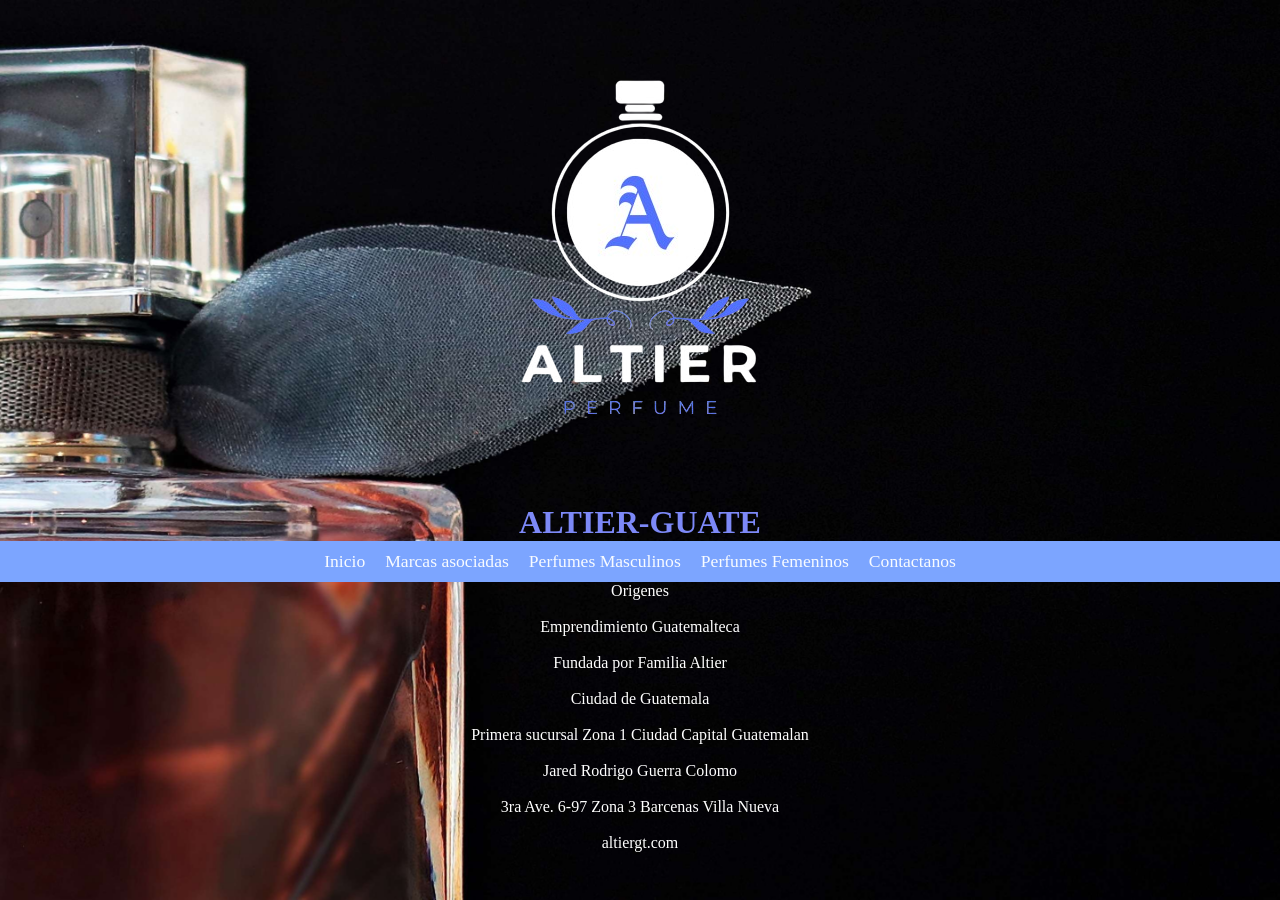
<file: index.html>
<!DOCTYPE html>
<html lang="en">
<head>
    <link rel="stylesheet" href="CSS/style.css">
    <meta charset="UTF-8">
    <meta name="viewport" content="width=device-width, initial-scale=1.0">
    <title>Perfume</title>
</head>
<body>
    <header>
        <center>
             <div class="titulo">
                <img src="img/logob.png" >
                <h1><b>ALTIER-GUATE</b></h1>
            </div>
        </center>
        <div class="barras">
            <button onclick="abrir_cerrar_menu()" class='boton_menu' id='x'></button> 
        </div>
        
        <nav id="menu" class="desplegable">
            
            <ul>
                <li><a href="index.html">Inicio</a></li>
                <li><a href="marcas.html">Marcas asociadas</a></li>
                <li><a href="hombres.html">Perfumes Masculinos</a></li>
                <li><a href="mujeres.html">Perfumes Femeninos</a></li>
                <li><a href="contac.html">Contactanos</a></li>
                
            </ul>
        </nav>
   
        
    </header>
    <main> 
        <center> Origenes </center> <br>
        <center> Emprendimiento Guatemalteca </center> <br>
        <center> Fundada por Familia Altier </center> <br>
        <center> Ciudad de Guatemala </center> <br>
        <center> Primera sucursal Zona 1 Ciudad Capital Guatemalan </center> <br>
    </main>
    <script src="java/main.js"></script>
</body>
<footer> 
    <center> Jared Rodrigo Guerra Colomo</center> <br>
    <center> 3ra Ave. 6-97 Zona 3 Barcenas Villa Nueva  </center> <br>
    <center> altiergt.com </center> <br>
</footer>
</html>
</file>
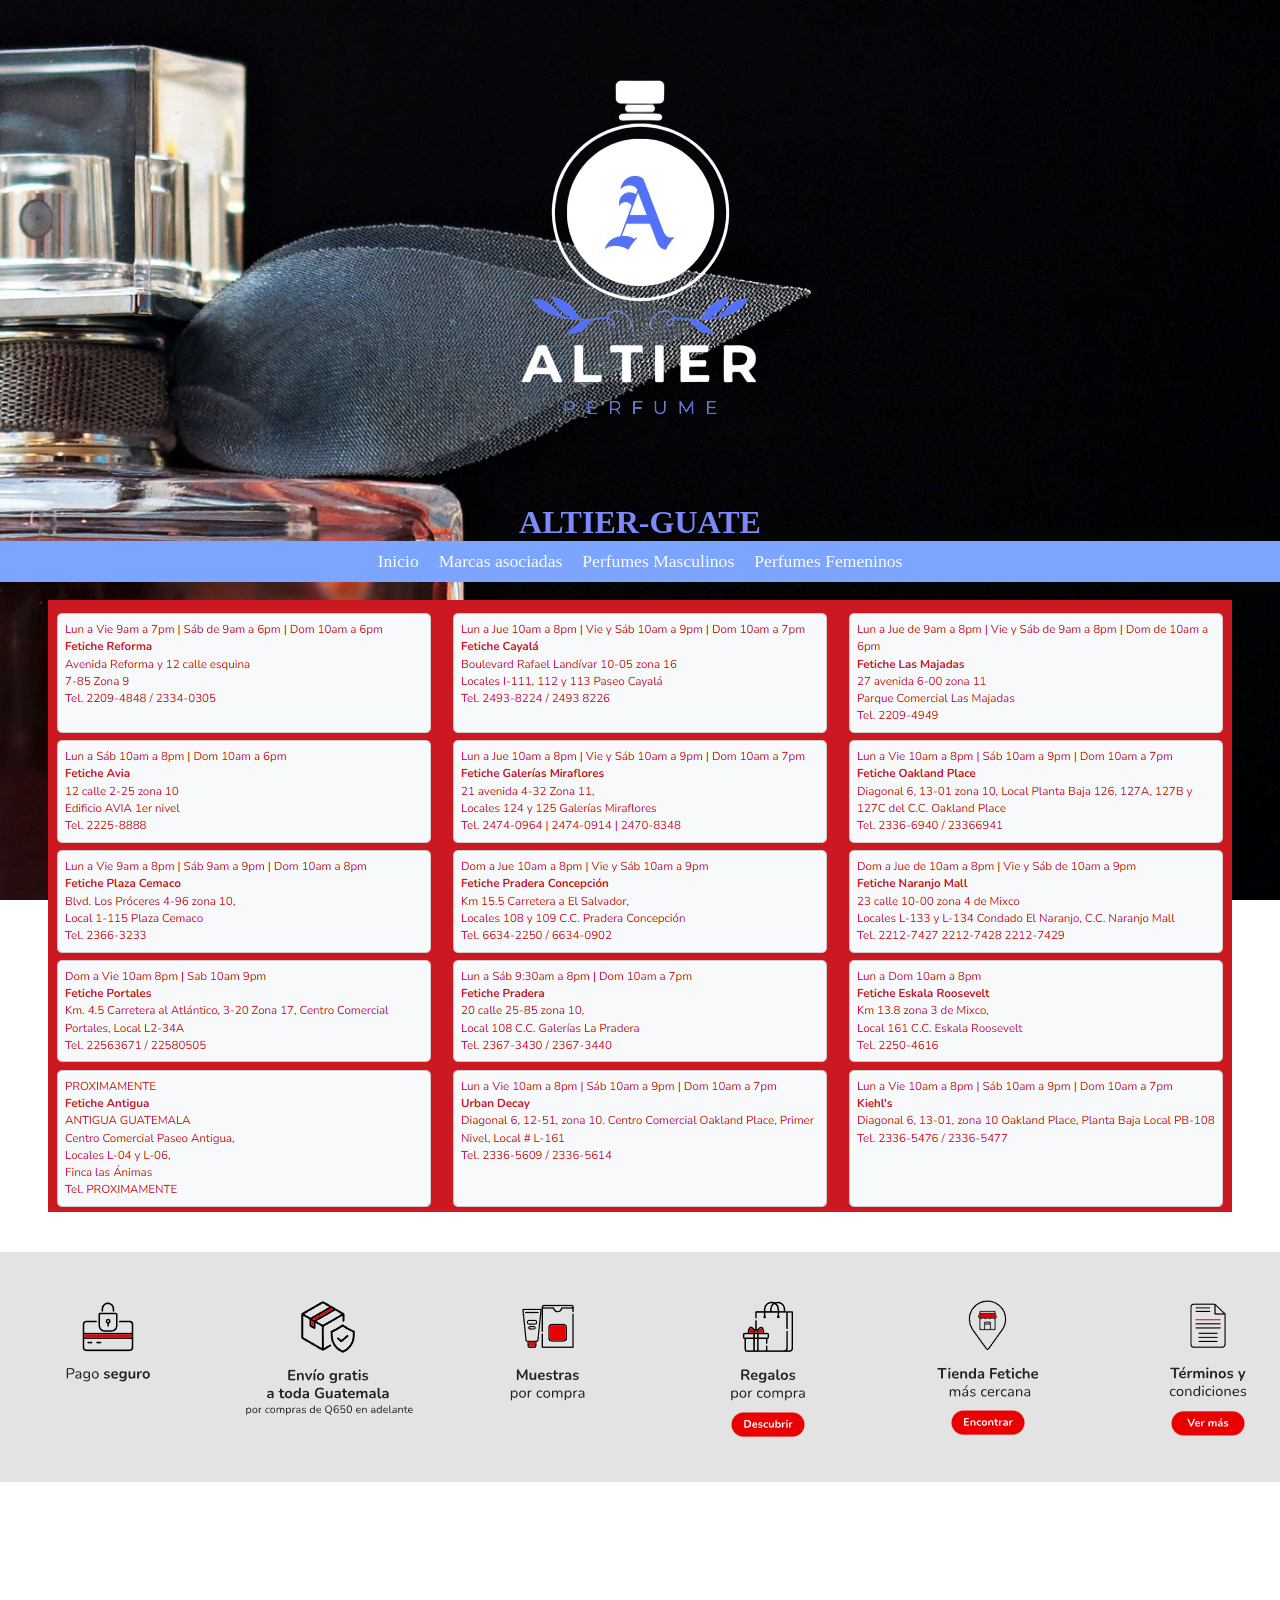
<file: contac.html>
<!DOCTYPE html>
<html lang="en">
<head>
    <link rel="stylesheet" href="CSS/style.css">
    <meta charset="UTF-8">
    <meta name="viewport" content="width=device-width, initial-scale=1.0">
    <title>Perfume</title>
</head>
<body>
    <header>
        <center>
             <div class="titulo">
                <img src="img/logob.png" >
                <h1><b>ALTIER-GUATE</b></h1>
            </div>
        </center>
        <div class="barras">
            <button onclick="abrir_cerrar_menu()" class='boton_menu' id='x'></button> 
        </div>
        
        <nav id="menu" class="desplegable">
            
            <ul>
                <li><a href="index.html">Inicio</a></li>
                <li><a href="marcas.html">Marcas asociadas</a></li>
                <li><a href="hombres.html">Perfumes Masculinos</a></li>
                <li><a href="mujeres.html">Perfumes Femeninos</a></li>
                
                
            </ul>
        </nav>
   
        
    </header>
    <main> 
        <div class="contacus"> 
            <br>
            <center>
            <img src="img/contac1.png" >
            </center>
        </div>
        <br>
        <div class="contacus1"> 
            <br>
            <center>
            <img src="img/contac.png" >
            </center>
        </div>
        <br>
    </main>
    <script src="java/main.js"></script>
</body>
<footer> 
    <center> Jared Rodrigo Guerra Colomo</center> <br>
    <center> 3ra Ave. 6-97 Zona 3 Barcenas Villa Nueva  </center> <br>
    <center> altiergt.com </center> <br>
</footer>
</html>
</file>
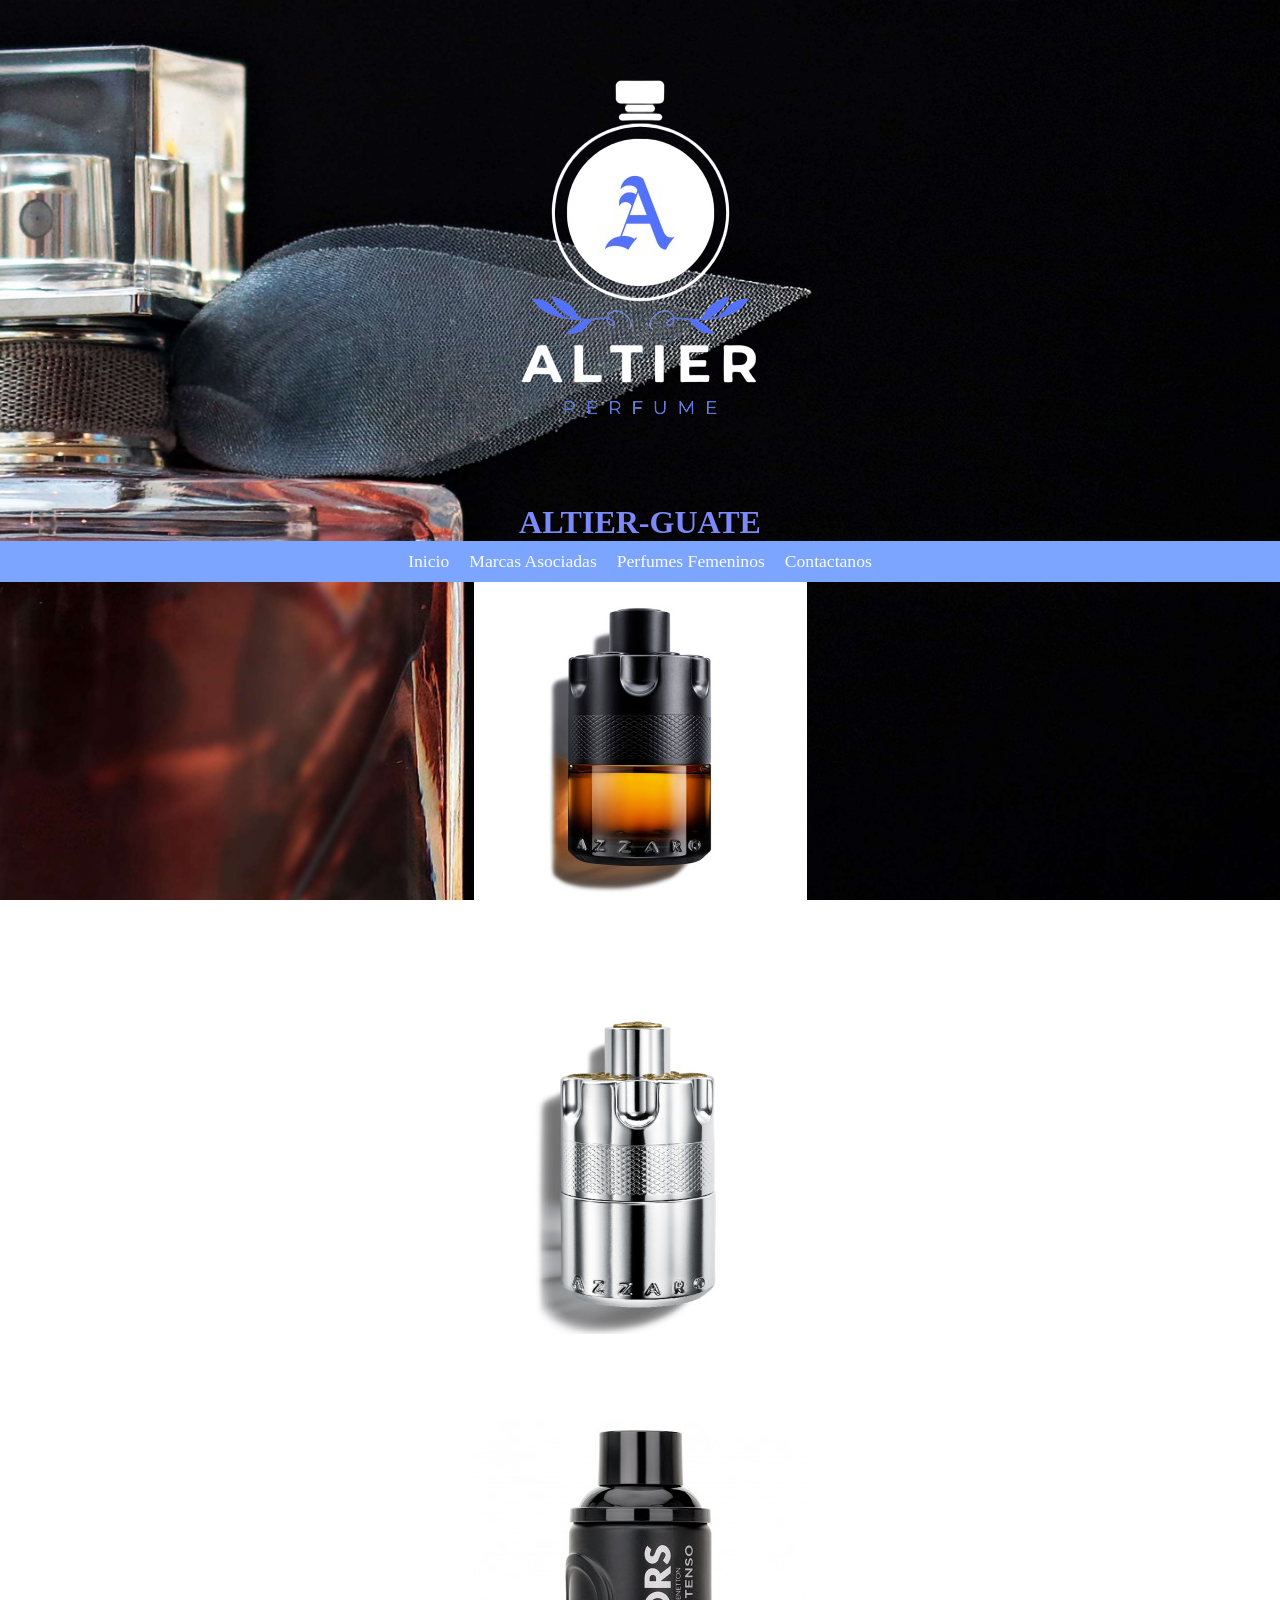
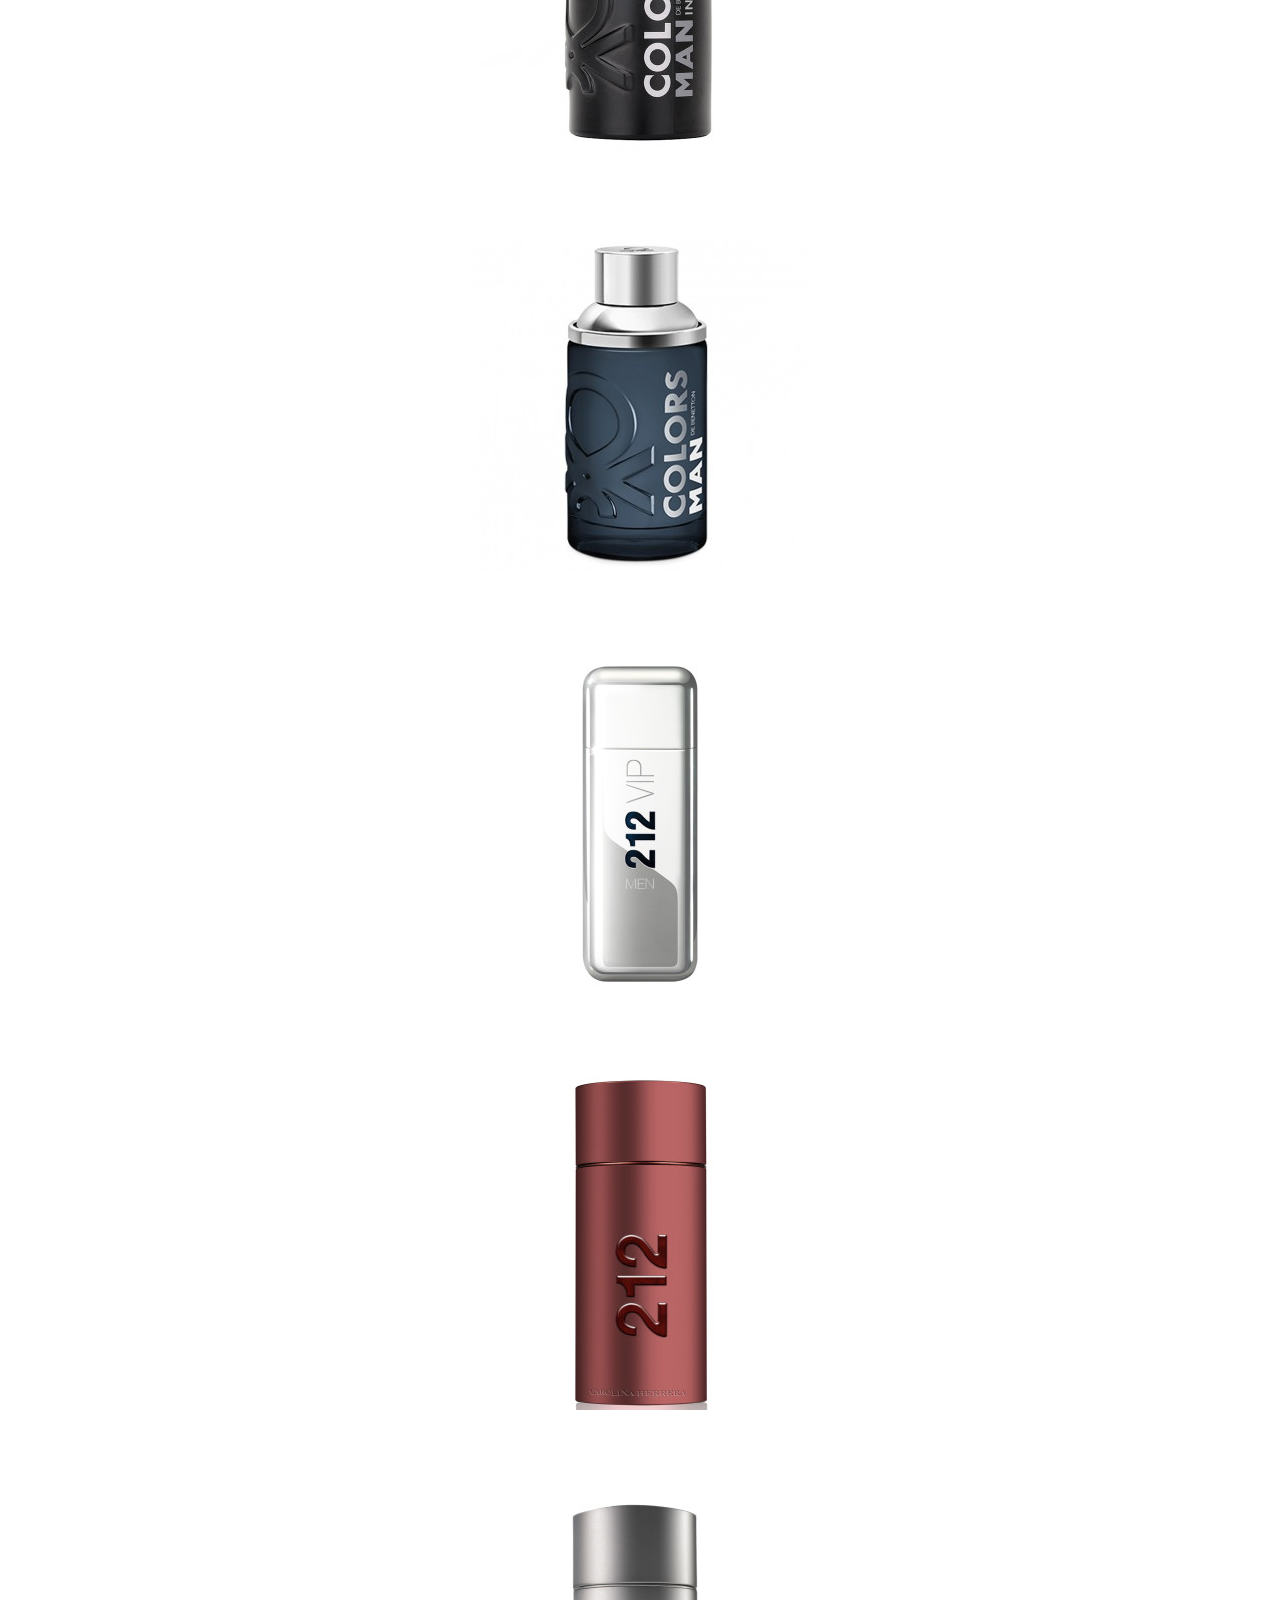
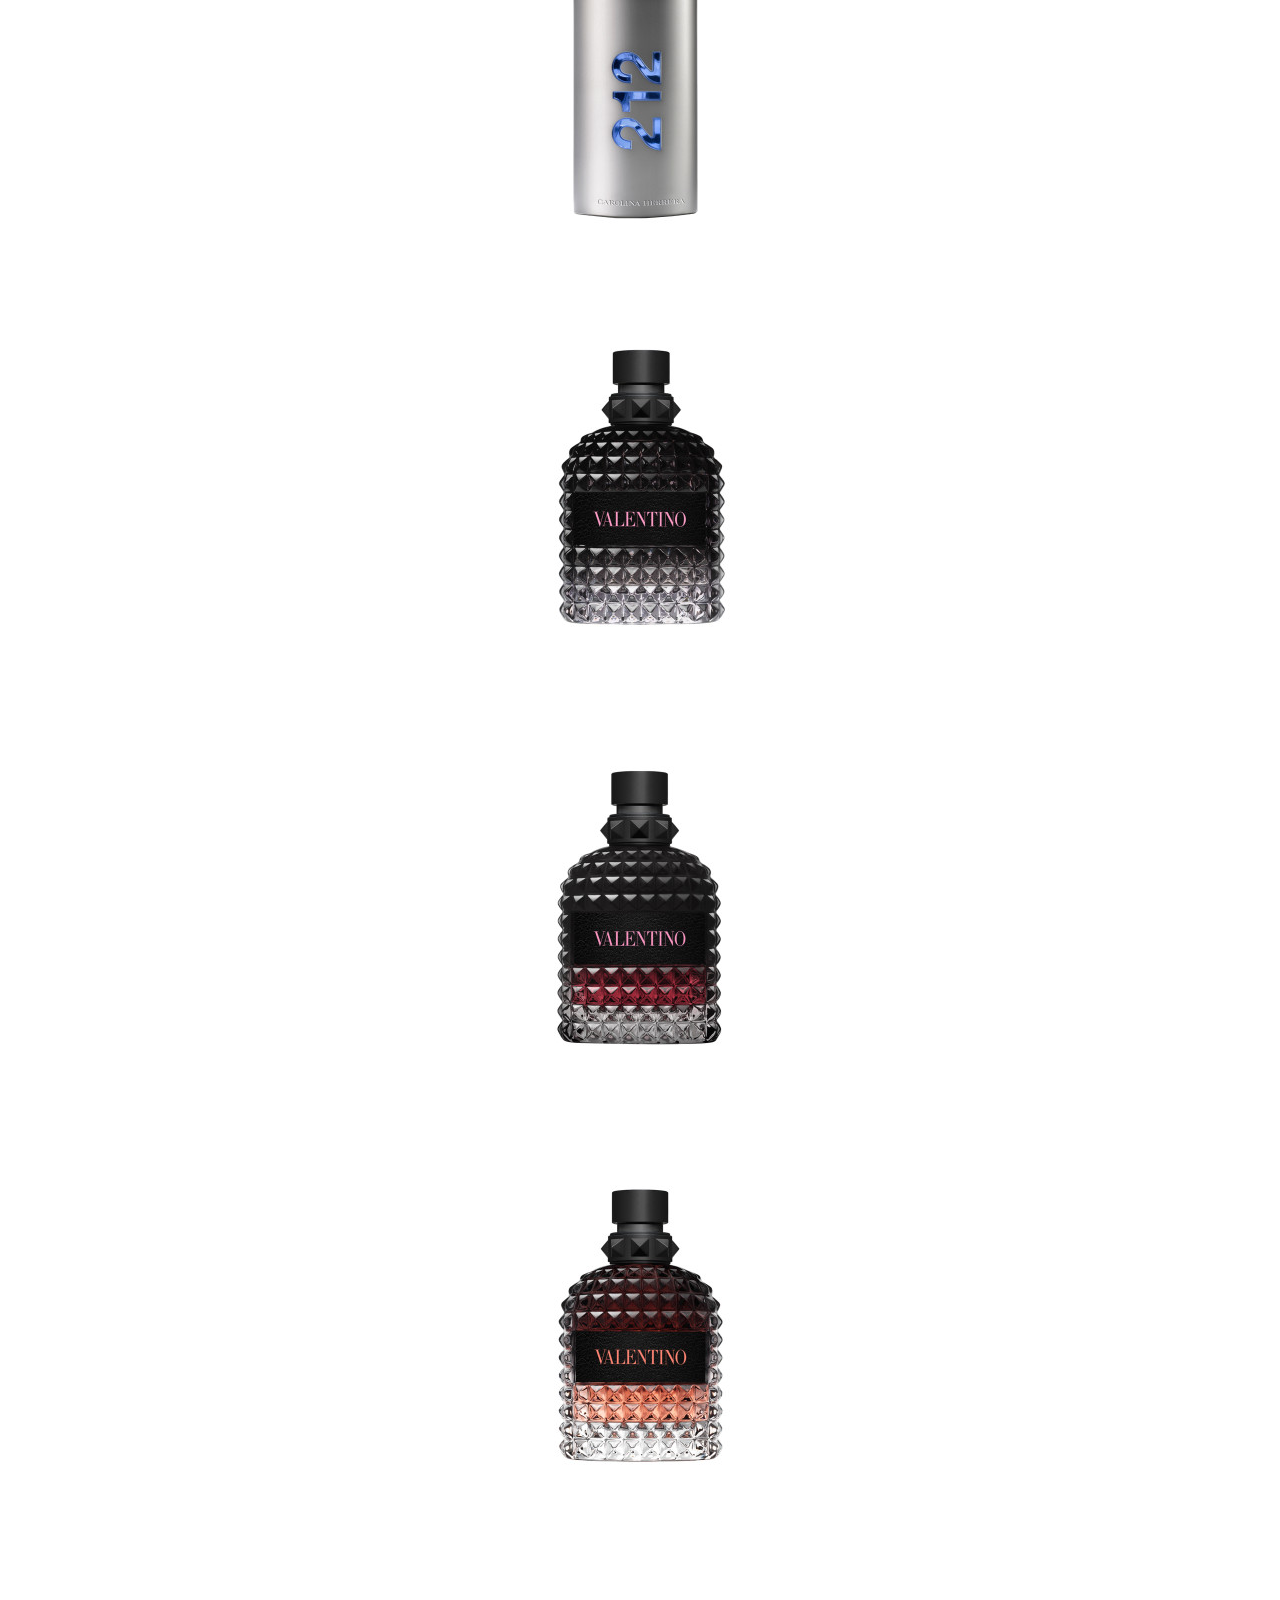
<file: hombres.html>
<!DOCTYPE html>
<html lang="en">
<head>
    <link rel="stylesheet" href="CSS/style.css">
    <meta charset="UTF-8">
    <meta name="viewport" content="width=device-width, initial-scale=1.0">
    <title>Perfume</title>
</head>
<body>
    <header>
        <center>
             <div class="titulo">
                <img src="img/logob.png" >
                <h1><b>ALTIER-GUATE</b></h1>
            </div>
        </center>
        <div class="barras">
            <button onclick="abrir_cerrar_menu()" class='boton_menu' id='x'></button> 
        </div>
        
        <nav id="menu" class="desplegable">
            
            <ul>
                <li><a href="index.html">Inicio</a></li>
               
                <li><a href="marcas.html">Marcas Asociadas</a></li>
                <li><a href="mujeres.html">Perfumes Femeninos</a></li>
                <li><a href="contac.html">Contactanos</a></li>
                
            </ul>
        </nav>
   
        
    </header>
    <main> 
        <div class="perfum1"> 
            <center>
            <img src="img/per1.jpg" >
            <h1> AZZARO-The Most Wanted</h1>
            <h2> Q.839.00</h2>
            </center>
        </div>
        <br>
        <div class="perfum2"> 
            <center>
            <img src="img/per2.jpg" >
            <h1> AZZARO-The Most Wanted
                EAU DE TOILETTE INTENSE</h1>
            <h2> Q.1200.00</h2>
            </center>
        </div>
        <br>
        <div class="perfum3"> 
            <center>
            <img src="img/per3.jpg" >
            <h1> BENETTON-
                Colors Man Black Intenso</h1>
            <h2> Q.249.00</h2>
            </center>
        </div>
        <br>
        <div class="perfum4"> 
            <center>
            <img src="img/per4.jpg" >
            <h1> BENETTON-Colors Man Black</h1>
            <h2> Q.339.00</h2>
            </center>
        </div>
        <br> <div class="perfum5"> 
            <center>
            <img src="img/per5.jpg" >
            <h1> CAROLINA HERRERA-212 VIP Men</h1>
            <h2> Q.779.00</h2>
            </center>
        </div>
        <br>
        <div class="perfum6"> 
            <center>
            <img src="img/per6.jpg" >
            <h1> CAROLINA HERRERA-212 Sexy Men</h1>
            <h2> Q.779.00</h2>
            </center>
        </div>
        <br>
        <div class="perfum7"> 
            <center>
            <img src="img/per7.jpg" >
            <h1> CAROLINA HERRERA-212 NYC Men</h1>
            <h2> Q.829.00</h2>
            </center>
        </div>
        <br>
        <div class="perfum8"> 
            <center>
            <img src="img/per8.jpg" >
            <h1> VALENTINO-Valentino Uomo Born in Roma</h1>
            <h2> Q.1699.00</h2>
            </center>
        </div>
        <br>
        <div class="perfum9"> 
            <center>
            <img src="img/per10.jpg" >
            <h1> Valentino-Uomo Born in Roma Intense EAU DE PARFUM INTENSE</h1>
            <h2> Q.1899.00</h2>
            </center>
        </div>
        <br>
        <div class="perfum10"> 
            <center>
            <img src="img/per11.jpg" >
            <h1> VALENTINO-Valentino Uomo Born in Roma Coral Fantasy</h1>
            <h2> Q.1199.00</h2>
            </center>
        </div>
        <br>
        
    </main>
    <script src="java/main.js"></script>
</body>
<footer> 
    <center> Jared Rodrigo Guerra Colomo</center> <br>
    <center> 3ra Ave. 6-97 Zona 3 Barcenas Villa Nueva  </center> <br>
    <center> altiergt.com </center> <br>
</footer>
</html>
</file>
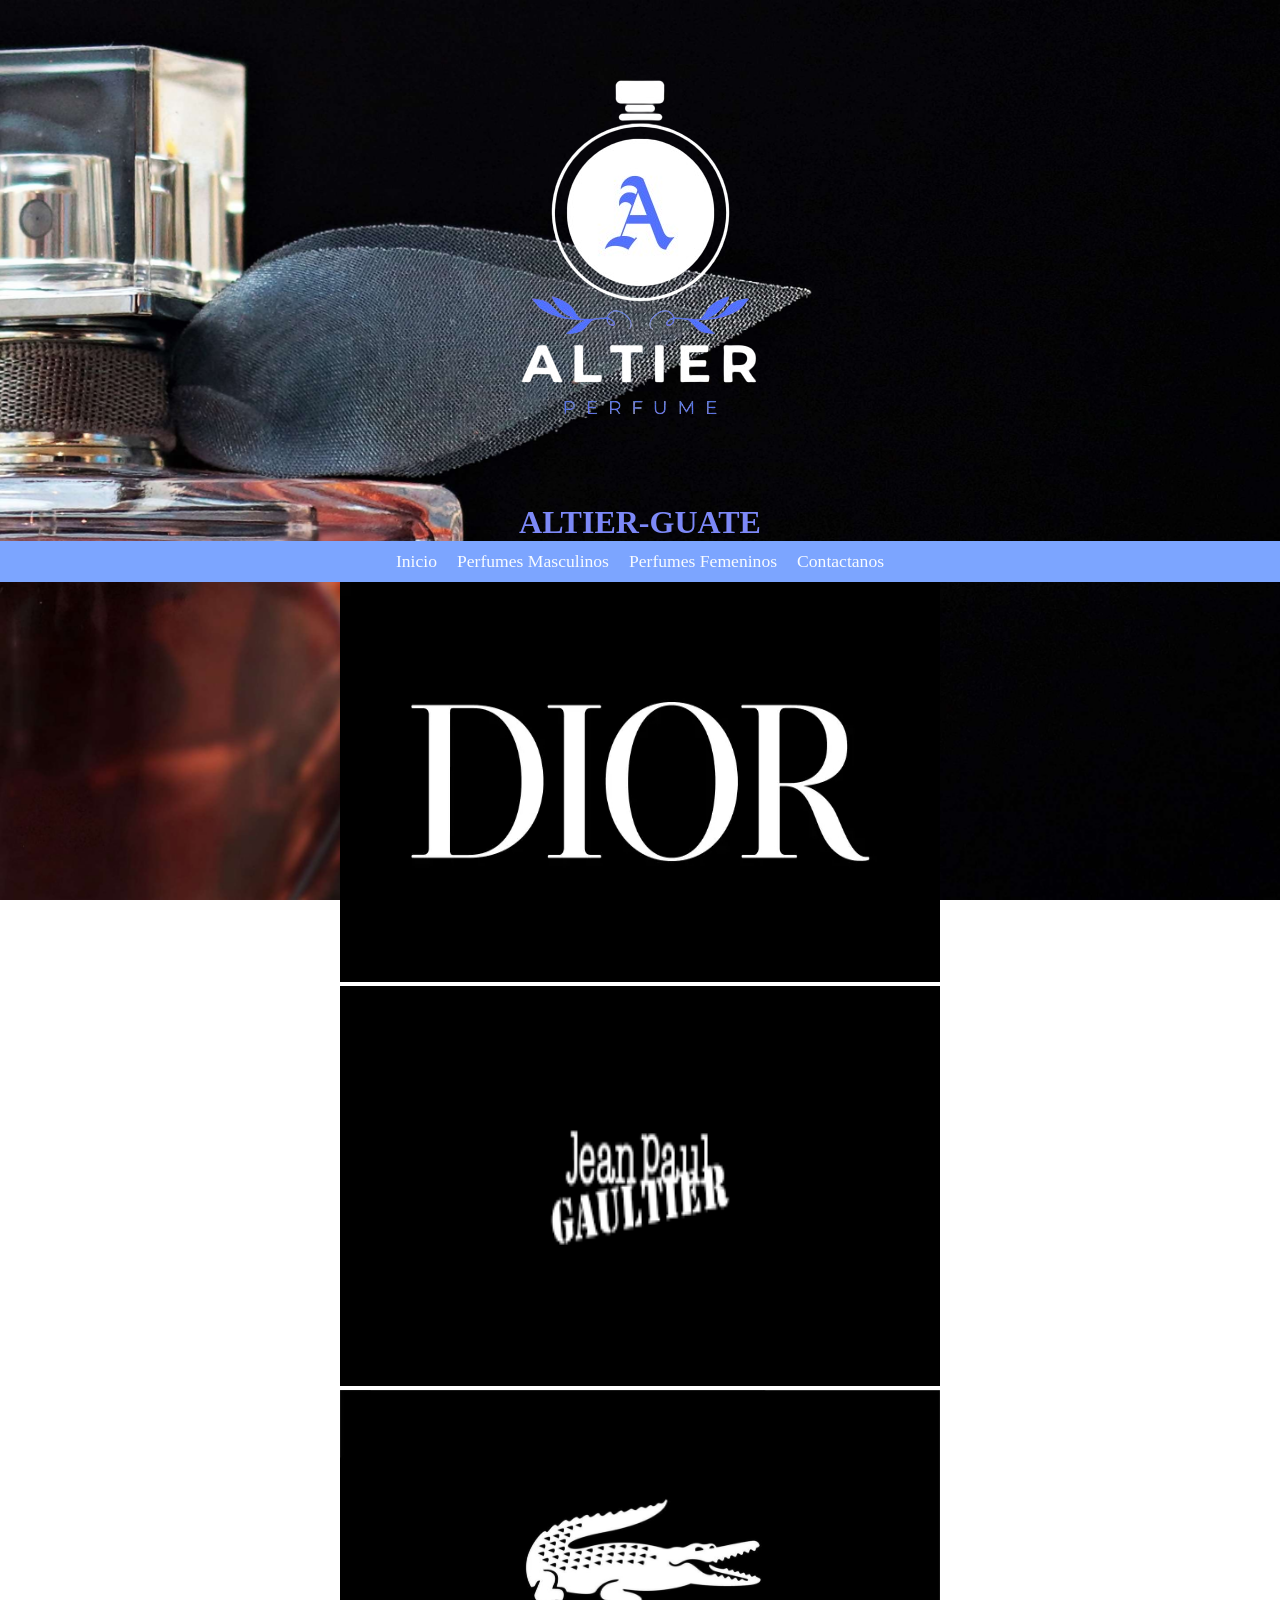
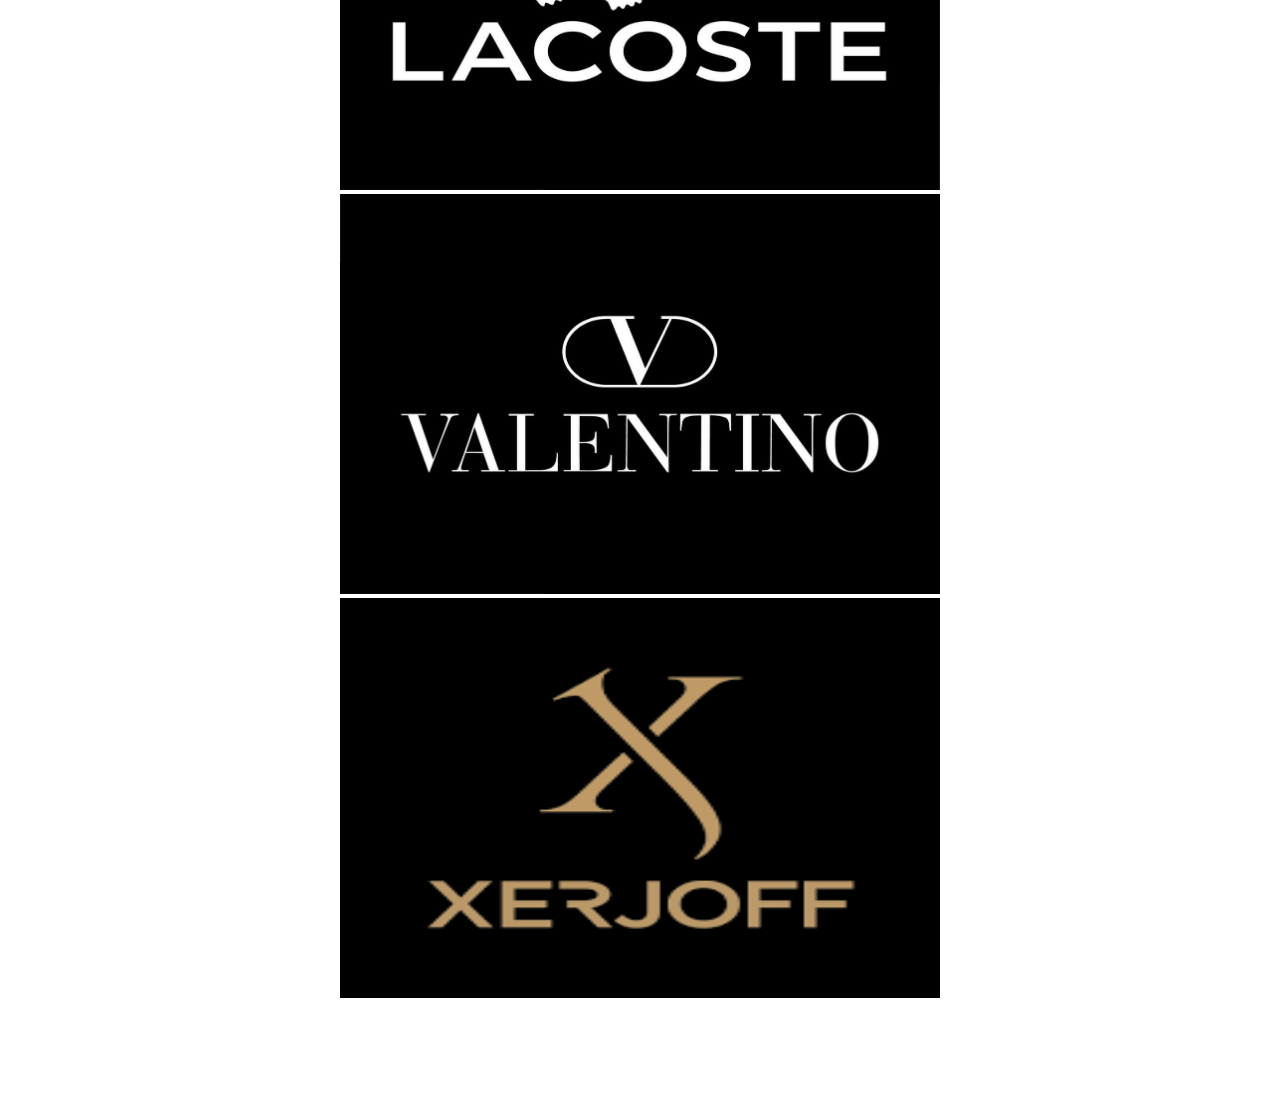
<file: marcas.html>
<!DOCTYPE html>
<html lang="en">
<head>
    <link rel="stylesheet" href="CSS/style.css">
    <meta charset="UTF-8">
    <meta name="viewport" content="width=device-width, initial-scale=1.0">
    <title>Perfume</title>
</head>
<body>
    <header>
        <center>
             <div class="titulo">
                <img src="img/logob.png" >
                <h1><b>ALTIER-GUATE</b></h1>
            </div>
        </center>
        <div class="barras">
            <button onclick="abrir_cerrar_menu()" class='boton_menu' id='x'></button> 
        </div>
        
        <nav id="menu" class="desplegable">
            
            <ul>
                <li><a href="index.html">Inicio</a></li>
               
                <li><a href="hombres.html">Perfumes Masculinos</a></li>
                <li><a href="mujeres.html">Perfumes Femeninos</a></li>
                <li><a href="contac.html">Contactanos</a></li>
                
            </ul>
        </nav>
   
        
    </header>
    <main> 
        <center>
        <img src="img/dior.jpg" width="600px" height="400px" > <br>
        <img src="img/jean.png" width="600px" height="400px"> <br>
        <img src="img/lacost.jpg" width="600px" height="400px"> <br>
        <img src="img/valen.jpg" width="600px" height="400px"> <br>
        <img src="img/xer.png" width="600px" height="400px"> <br>
        </center>
    </main>
    <script src="java/main.js"></script>
</body>
<footer> 
    <center> Jared Rodrigo Guerra Colomo</center> <br>
    <center> 3ra Ave. 6-97 Zona 3 Barcenas Villa Nueva  </center> <br>
    <center> altiergt.com </center> <br>
</footer>
</html>
</file>
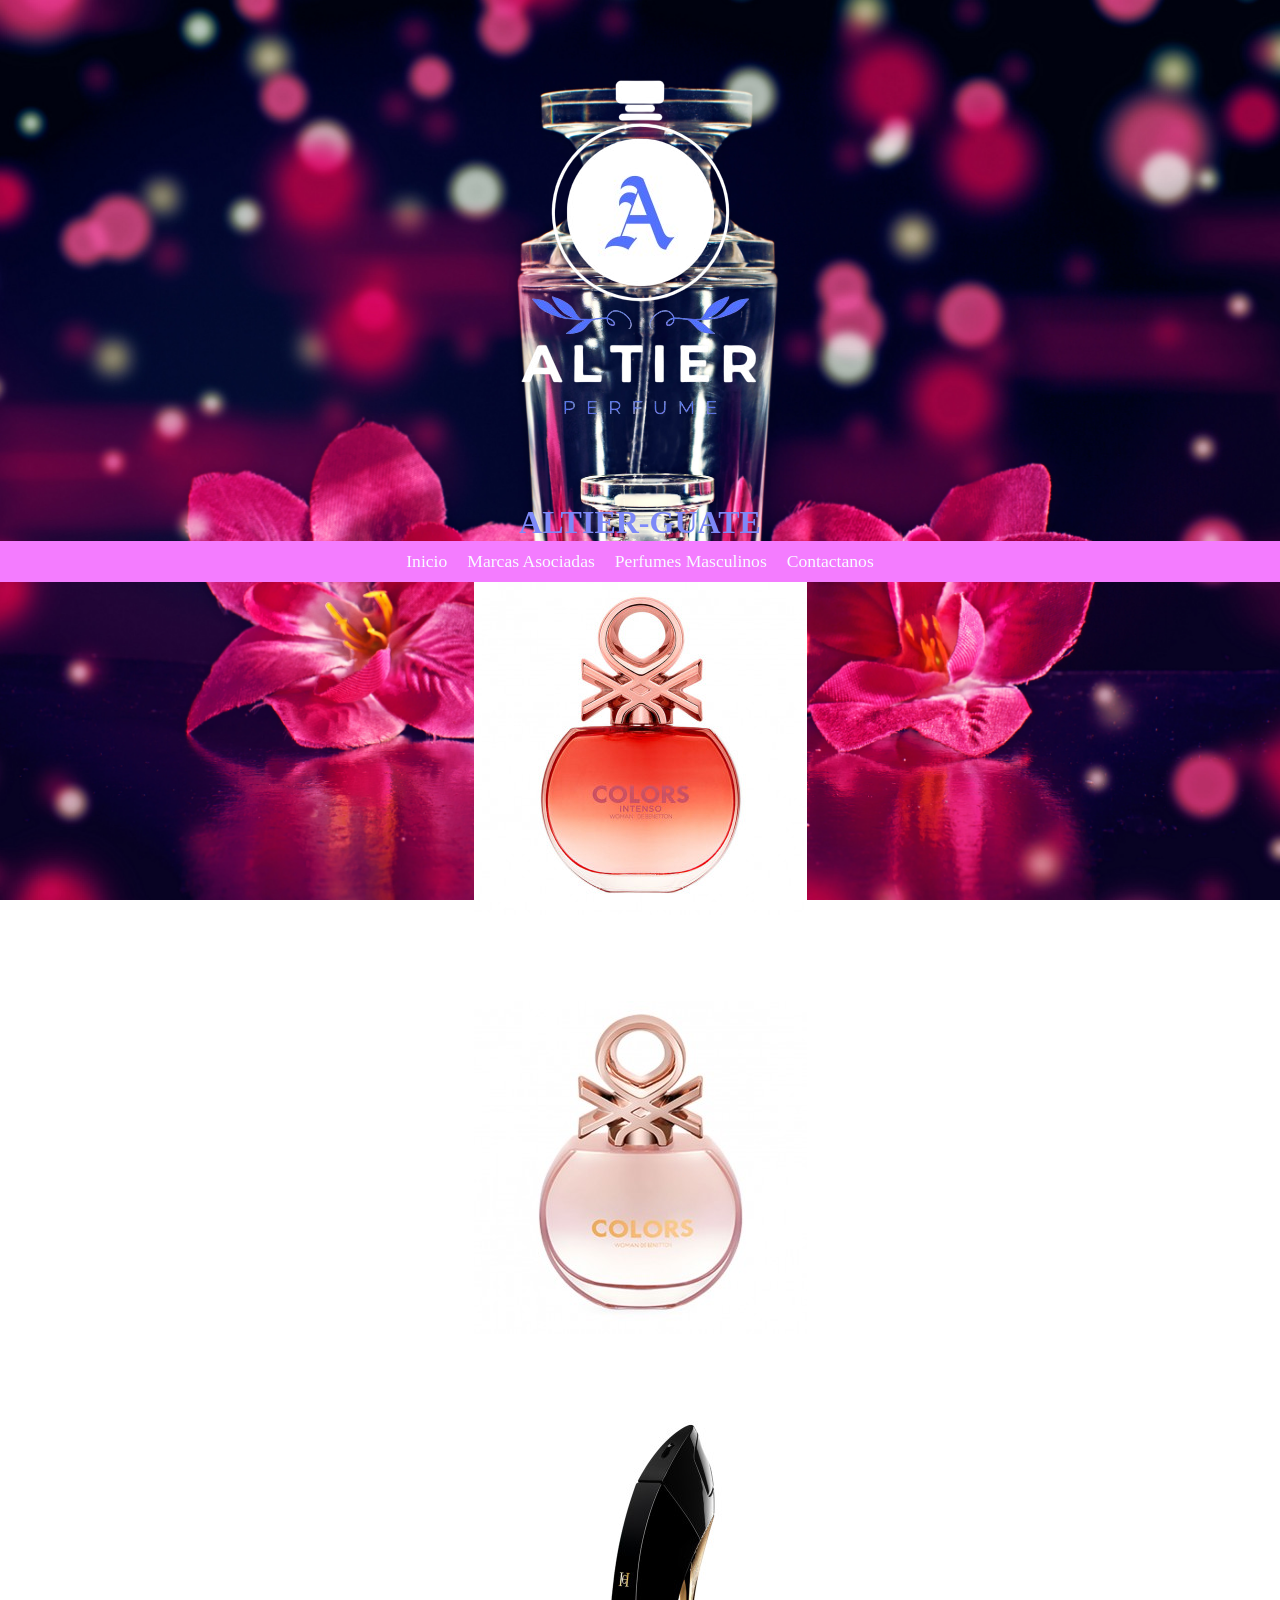
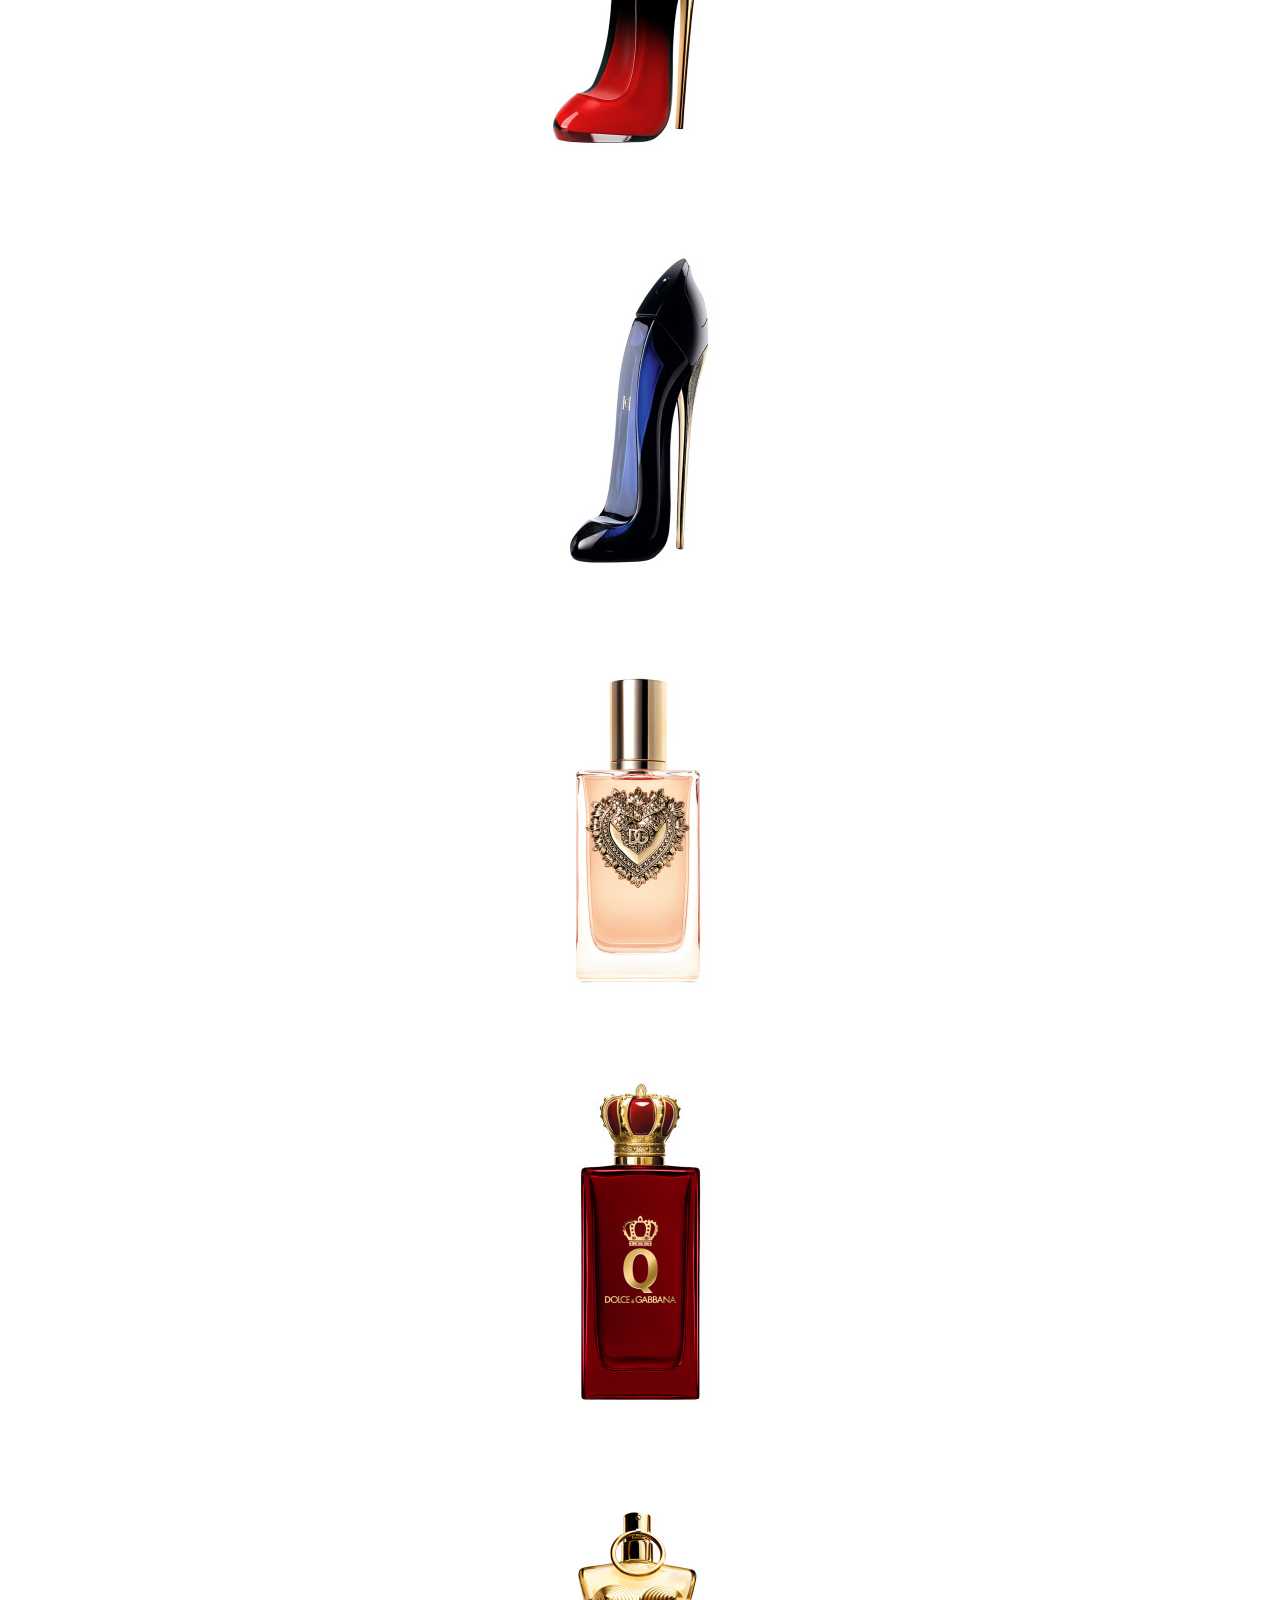
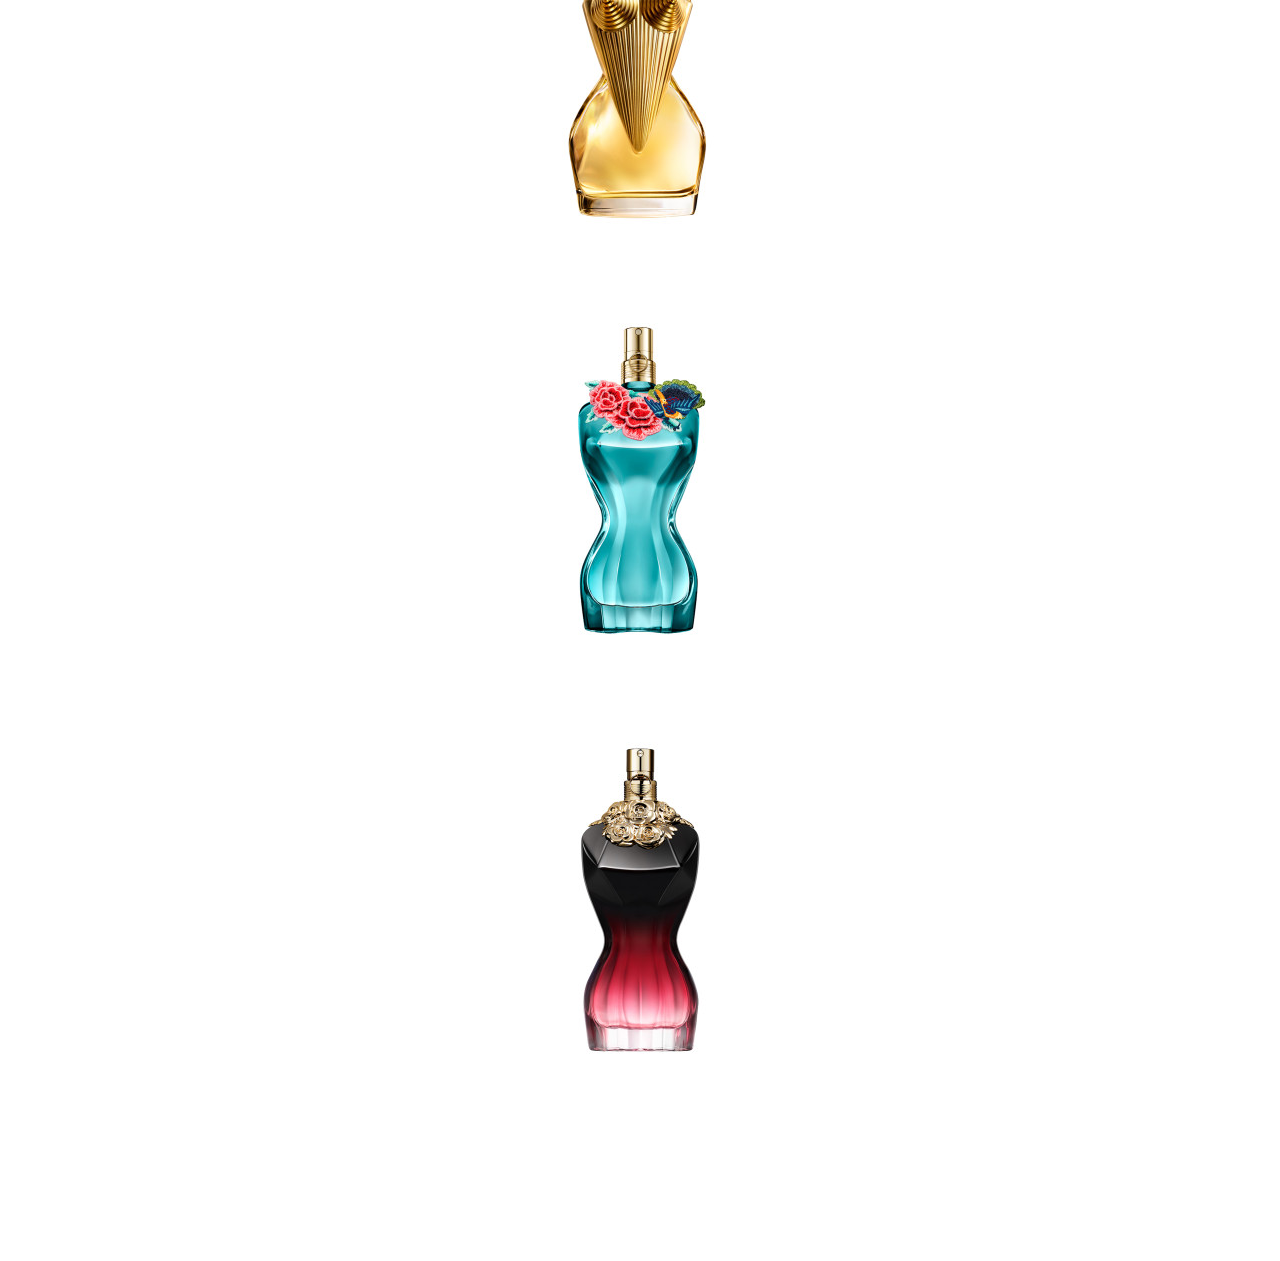
<file: mujeres.html>
<!DOCTYPE html>
<html lang="en">
<head>
    <link rel="stylesheet" href="CSS/style2.css">
    <meta charset="UTF-8">
    <meta name="viewport" content="width=device-width, initial-scale=1.0">
    <title>Perfume</title>
</head>
<body>
    <header>
        <center>
             <div class="titulo">
                <img src="img/logob.png" >
                <h1><b>ALTIER-GUATE</b></h1>
            </div>
        </center>
        <div class="barras">
            <button onclick="abrir_cerrar_menu()" class='boton_menu' id='x'></button> 
        </div>
        
        <nav id="menu" class="desplegable">
            
            <ul>
                <li><a href="index.html">Inicio</a></li>
               
                <li><a href="marcas.html">Marcas Asociadas</a></li>
                <li><a href="hombres.html">Perfumes Masculinos</a></li>
                <li><a href="contac.html">Contactanos</a></li>
                
            </ul>
        </nav>
   
        
    </header>
    <main> 
        <div class="fem1"> 
            <center>
            <img src="img/fem1.jpg" >
            <h1> Colors-Woman Rose Intenso EAU DE PARFUM</h1>
            <h2> Q.319.00</h2>
            </center>
        </div>
        <br>
        <div class="fem2"> 
            <center>
            <img src="img/fem2.jpg" >
            <h1> BENETTON-Colors Woman Rose</h1>
            <h2> Q.1200.00</h2>
            </center>
        </div>
        <br>
        <div class="fem3"> 
            <center>
            <img src="img/fem3.jpg" >
            <h1> CAROLINA HERRERA-Very Good Girl</h1>
            <h2> Q.799.00</h2>
            </center>
        </div>
        <br>
        <div class="fem4"> 
            <center>
            <img src="img/fem4.jpg" >
            <h1> CAROLINA HERRERA-Good Girl</h1>
            <h2> Q.339.00</h2>
            </center>
        </div>
        <br> <div class="fem5"> 
            <center>
            <img src="img/fem6.jpg" >
            <h1> DOLCE & GABBANA-Devotion</h1>
            <h2> Q.999.00</h2>
            </center>
        </div>
        <br>
        <div class="fem6"> 
            <center>
            <img src="img/fem5.jpg" >
            <h1> DOLCE & GABBANA-Q by Dolce&Gabbana</h1>
            <h2> Q.1199.00</h2>
            </center>
        </div>
        <br>
        <div class="fem7"> 
            <center>
            <img src="img/fem7.jpg" >
            <h1> JEAN PAUL GAULTIER-Gaultier Divine</h1>
            <h2> Q.369.00</h2>
            </center>
        </div>
        <br>
        <div class="fem8"> 
            <center>
            <img src="img/fem8.jpg" >
            <h1> JEAN PAUL GAULTIER-La Belle Paradise Garden</h1>
            <h2> Q.1055.00</h2>
            </center>
        </div>
        <br>
        <div class="fem9"> 
            <center>
            <img src="img/fem9.jpg" >
            <h1> JEAN PAUL GAULTIER-La Belle Le Parfum</h1>
            <h2> Q.1469.00</h2>
            </center>
        </div>
        <br>
       
    </main>
    <script src="java/main.js"></script>
</body>
<footer> 
    <center> Jared Rodrigo Guerra Colomo</center> <br>
    <center> 3ra Ave. 6-97 Zona 3 Barcenas Villa Nueva  </center> <br>
    <center> altiergt.com </center> <br>
</footer>
</html>
</file>
<file: CSS/style.css>
main{
    color: white;
}
footer{
    color: white;
}
*{
    margin: 0;
    padding: 0;
    box-sizing: border-box
}

body{
   background-image: url(fondoperfum.jpg);
    background-position: center;
    background-repeat: no-repeat;
    background-size: cover;
    background-attachment: fixed;
}

.barras{display: none;}
.desplegable{background: #7ca5ff;}
ul{
    display: flex;
    flex-direction: row;
    justify-content: center;
}
ul li{
    padding: 10px;
    list-style: none;
}
ul li a{  color: rgb(248, 251, 255);
    text-decoration: none;
    display: block;
    margin: auto;
    text-align: center;
    font-size: 1.1rem;
}
nav ul li:hover{background: #c7baff; }
@media (max-width: 850px) {
.barras{
    background-color: #a693ff;
    display: block;
}
.desplegable{
    background: none;
    transform: translate(-100%);
    transition: 0.5s;
    font-size: 1.5rem;
    width: 50%;
}
ul{
    display: flex;
    flex-direction: column;
    height: 100vh;
}
a{
    padding: 0;
}
a{
    font-size: 1.5rem;
    padding: 20px 0px 20px 20px;
    display: block;
    text-align: center;
}
.boton_menu{
    background-image: url(vectorb.png);
    background-color: #0b4479;
    background-repeat: no-repeat;
    height: 30px;
    width: 30px;
    background-size: 30px 30px;
    background-position: center;
}
button{
    margin: 5px;
    border: none;
    margin: 10px 10px 10px 10px;
}
.abrir_menu{
    background: rgba(30, 30, 30, 0.6);
    backdrop-filter: blur(2px);
    transform: translate(0%);
    width: 50%;
    transition: 0.5s;
}
.colocar_x{
    background-image: url(xsinfondo.png);
    background-color: #1e1e1e;
    background-repeat: no-repeat;
    height: 30px;
    width: 30px;
    background-size: 30px 30px;
    background-position: center;
}
@media (max-width: 500px){
    .desplegable{
        width: 100%;
        height: 100vh;
        font-size: 1.6rem;
    }
}
}

.titulo{
    color: rgb(125, 137, 248);
}
:is(.desayuno1, .desayuno2, .desayuno3){
    background-position: center;
    background-repeat: no-repeat;
    background-size: cover;
    background-attachment: fixed;
}
</file>
<file: CSS/style2.css>
main{
    color: white;
}
footer{
    color: white;
}
*{
    margin: 0;
    padding: 0;
    box-sizing: border-box
}

body{
   background-image: url(fondo2.jpg);
    background-position: center;
    background-repeat: no-repeat;
    background-size: cover;
    background-attachment: fixed;
}

.barras{display: none;}
.desplegable{background: #f47cff;}
ul{
    display: flex;
    flex-direction: row;
    justify-content: center;
}
ul li{
    padding: 10px;
    list-style: none;
}
ul li a{  color: rgb(248, 251, 255);
    text-decoration: none;
    display: block;
    margin: auto;
    text-align: center;
    font-size: 1.1rem;
}
nav ul li:hover{background: #c7baff; }
@media (max-width: 850px) {
.barras{
    background-color: #a693ff;
    display: block;
}
.desplegable{
    background: none;
    transform: translate(-100%);
    transition: 0.5s;
    font-size: 1.5rem;
    width: 50%;
}
ul{
    display: flex;
    flex-direction: column;
    height: 100vh;
}
a{
    padding: 0;
}
a{
    font-size: 1.5rem;
    padding: 20px 0px 20px 20px;
    display: block;
    text-align: center;
}
.boton_menu{
    background-image: url(vectorb.png);
    background-color: #0b4479;
    background-repeat: no-repeat;
    height: 30px;
    width: 30px;
    background-size: 30px 30px;
    background-position: center;
}
button{
    margin: 5px;
    border: none;
    margin: 10px 10px 10px 10px;
}
.abrir_menu{
    background: rgba(30, 30, 30, 0.6);
    backdrop-filter: blur(2px);
    transform: translate(0%);
    width: 50%;
    transition: 0.5s;
}
.colocar_x{
    background-image: url(xsinfondo.png);
    background-color: #1e1e1e;
    background-repeat: no-repeat;
    height: 30px;
    width: 30px;
    background-size: 30px 30px;
    background-position: center;
}
@media (max-width: 500px){
    .desplegable{
        width: 100%;
        height: 100vh;
        font-size: 1.6rem;
    }
}
}

.titulo{
    color: rgb(125, 137, 248);
}
:is(.desayuno1, .desayuno2, .desayuno3){
    background-position: center;
    background-repeat: no-repeat;
    background-size: cover;
    background-attachment: fixed;
}
</file>
